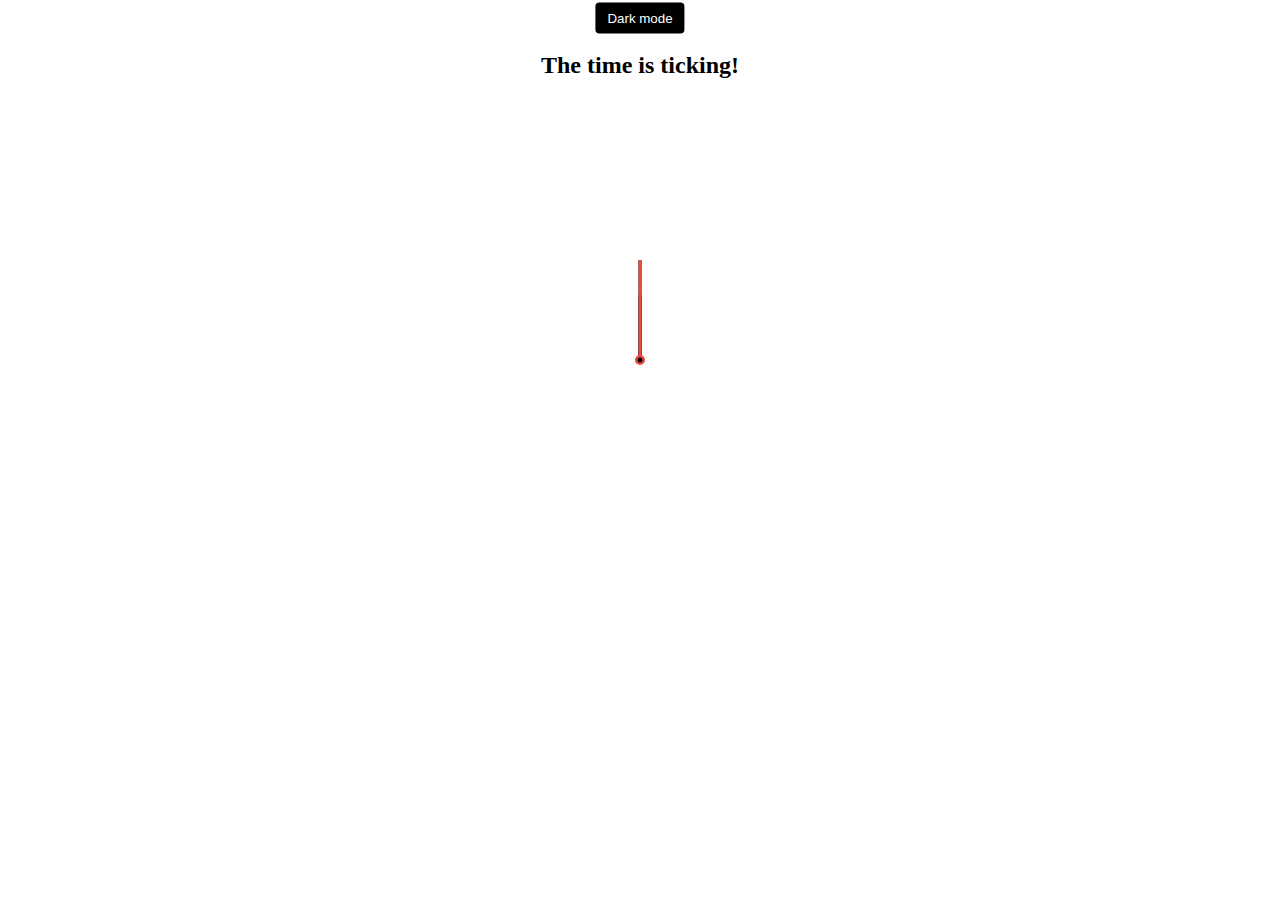
<file: index.html>
<!DOCTYPE html>
<html lang="en">
<head>
    <meta charset="UTF-8">
    <meta name="viewport" content="width=device-width, initial-scale=1.0">
    <link rel="stylesheet" href="style.css">
    <title>My Project incl a clock</title>
</head>
<body class="firstPage">
    <button class="toggle">Dark mode</button>
<div class="containerPageOne">
    <h2>The time is ticking!</h2>
    <h1>Find the first Button</h1>
<button class="firstButton">button</button>
    <section class="clock-container">
     
        <div class="clock">
            <div class="needle hour"></div>
            <div class="needle minute"></div>
            <div class="needle second"></div>
            <div class="center-point"></div>
            <div class="time"></div>
            <div class="date"></div>
            
        </div>
    </section>
</div>
    <script src="script.js"></script>
</body>
</html>
</file>
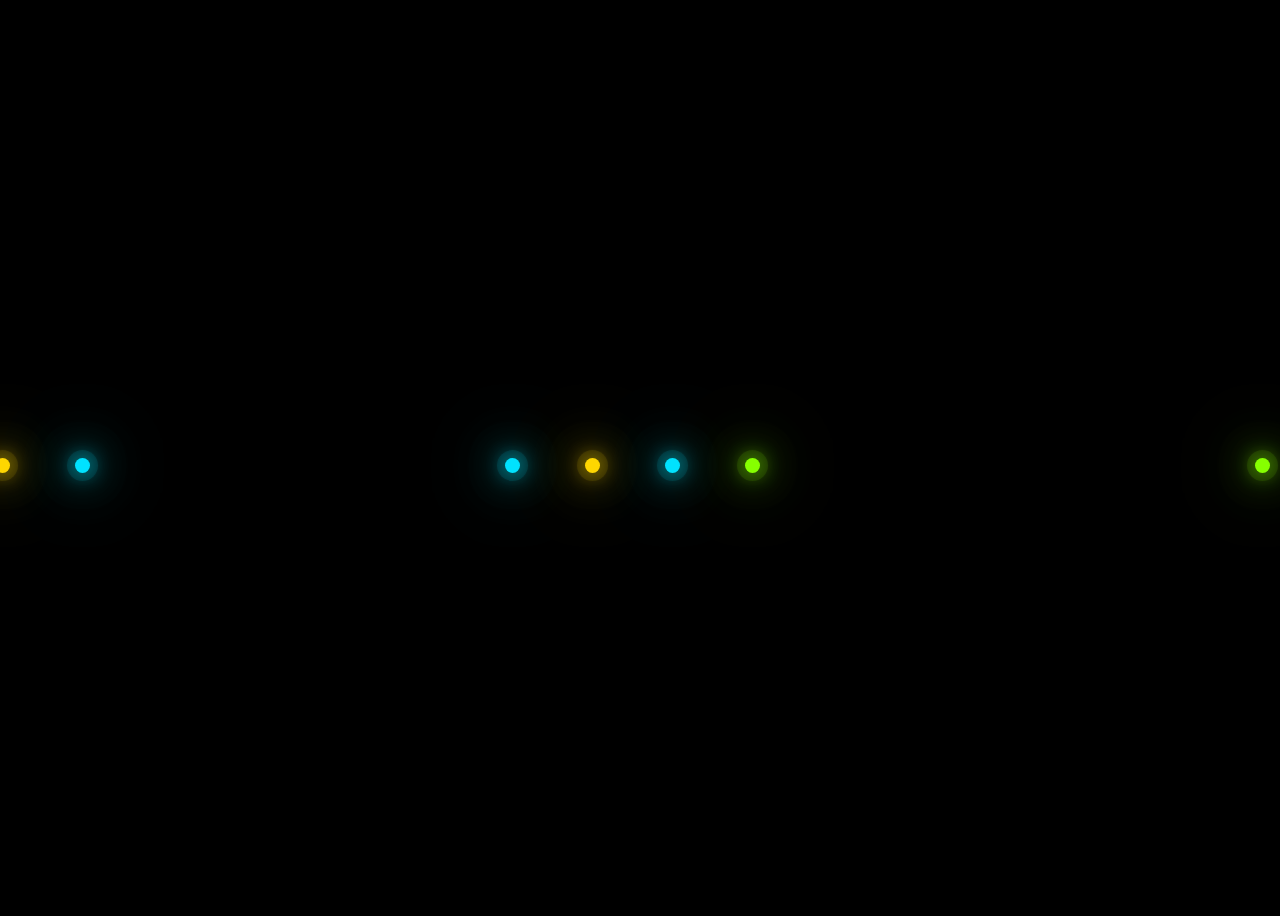
<file: pageThree.html>
<!DOCTYPE html>
<html lang="en">
<head>
    <meta charset="UTF-8">
    <meta name="viewport" content="width=device-width, initial-scale=1.0">
    <link rel="stylesheet" href="style.css">
    <title>Find button Three</title>
</head>
<body class="pageThree">
    <section class="sectionGlowing">
        <div class="glowing">
            <span style="--i:1"></span>
            <span style="--i:2"></span>
            <span style="--i:3"></span>
        </div>
        <div class="glowing">
            <button class="thirdButton" style="--i:3" onclick="window.location.href='pageFour.html'"></button>
            <span style="--i:1"></span>
            <span style="--i:2"></span>
            <span style="--i:3"></span>
        </div>
        <div class="glowing">
            <span style="--i:1"></span>
            <span style="--i:2"></span>
            <span style="--i:3"></span>
        </div>
    </section>
    
    <script src="script.js"></script>
</body>
</html>
</file>
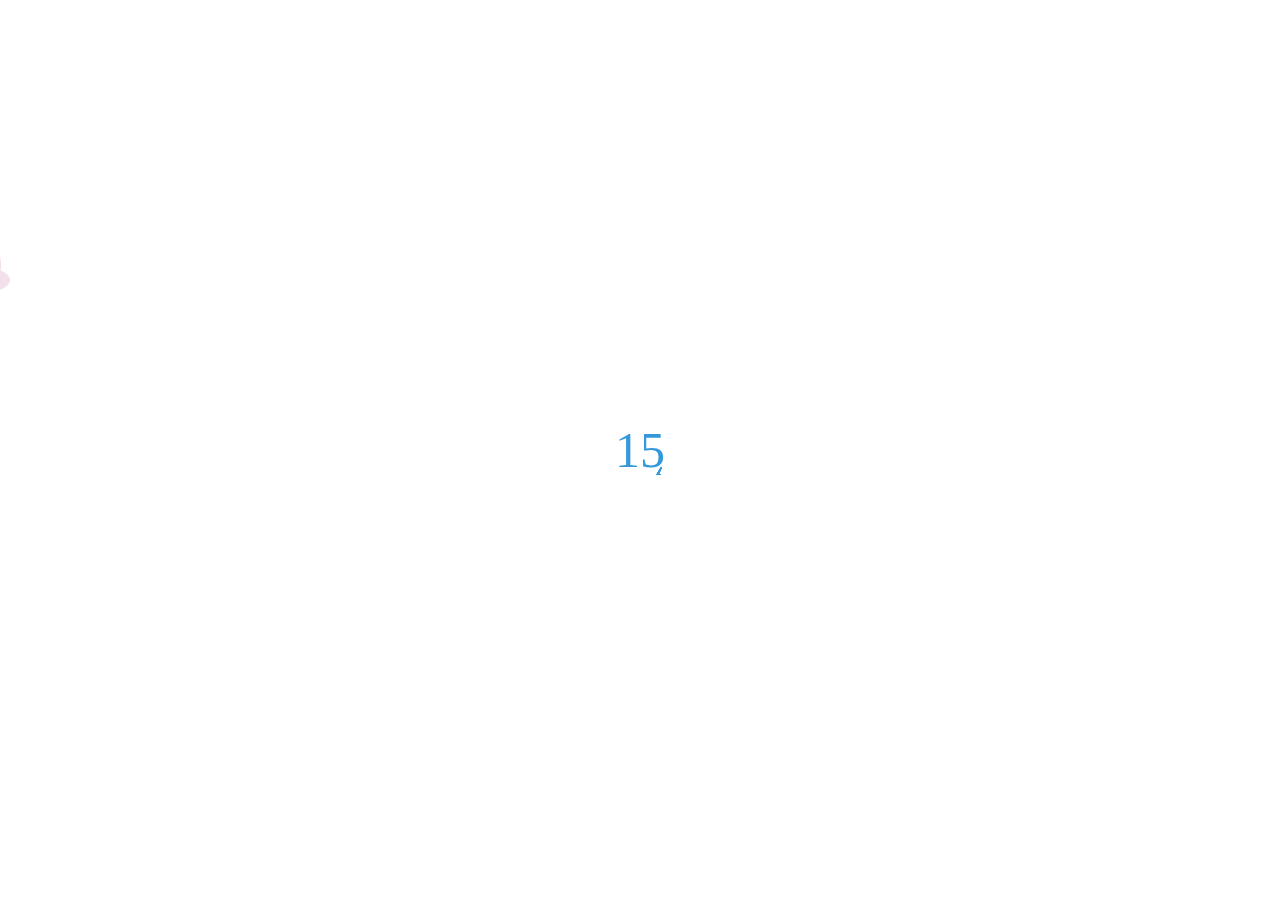
<file: pageTwo.html>
<!DOCTYPE html>
<html lang="en">
<head>
    <meta charset="UTF-8">
    <meta name="viewport" content="width=device-width, initial-scale=1.0">
    <link rel="stylesheet" href="style.css">
    <title>Find button 2</title>
</head>
<body class="secondPage">
    <!-- <h4>Can you find the button...time is ticking!!</h4> -->
 
    <div id="clouds">
        <button class="buttonTwo" type="button" onclick="window.location.href='/pageThree.html'"> 2 </button>
        <div class="cloud nr1"></div>
        <div class="cloud nr2"></div>
        <div class="cloud nr3"></div>
        <div class="cloud nr4"></div>
        <div class="cloud nr5"></div>
    </div>
    <div class="counter">
        <div class="nums">
            <span class="in">15</span>
            <span>14</span>
            <span>13</span>
            <span>12</span>
            <span>11</span>
            <span>10</span>
            <span>9</span>
            <span>8</span>
            <span>7</span>
            <span>6</span>
            <span>5</span>
            <span>4</span>
            <span>3</span>
            <span>2</span>
            <span>1</span>
            <span>0</span>
        </div>
    </div>
    <div class="final">
        <h1>Im good at hiding !</h1>
        <button id="replay">Try Again! </button> 
        <button id="next" onclick="window.location.href='pageThree.html'">I give up...</button>
    </div>
   


    <script src="scriptTwo.js"></script>
</body>
</html>
</file>
<file: style.css>
* {
    box-sizing: border-box;
}
:root {
    --primary-color:#000;
    --secondary-color:#fff;
}
html {
    transition: all 0.5s ease-in;
}
html.dark {
    --primary-color:#fff;
    --secondary-color:#333;
}
html.dark {
background-color:#111;
color:var(--primary-color);
}

h1{
    position:absolute;
    /* left:50%;*/
    transform:translateX(100%);
    animation: scroll-left 10s linear infinite;
    top:10%;
    text-align:center;
    font-size:40px;
    text-transform: uppercase;
    letter-spacing: 2px;
    color:magenta;
    width:100%;

}
@keyframes scroll-left {
0% {transform: translateX(100%); }
100% {transform: translateX(-100%); }
}
h2{
    position:absolute;
    left:50%;
    top:5%;
    animation:blinkingText 1.2s infinite;
    transform:translate(-50%,-50%);
}
@keyframes blinkingText{
    0%{     color: #000;    }
    49%{    color: #000; }
    60%{    color: transparent; }
    99%{    color:transparent;  }
    100%{   color: #000;    }
}
h4{
    font-size:20px;
    margin:5px;
    text-transform:uppercase;
}
.toggle {
    position:absolute;
    transform:translate(-50%,-50%);
    left:50%;
    top:2%;
    cursor: pointer;
    background-color:var(--primary-color);
    color:var(--secondary-color);
    border:0;
    border-radius:4px;
    padding:8px 12px;
    position:absolute;
    
}
.toggle:focus{
    outline:none;
}

.clock-container {
    display:flex;
    flex-direction:column;
    justify-content:space-between;
    align-items:center;
    position:absolute;
    top:40%;
    left:50%;
    transform:translate(-50%,-50%);
}
.clock{
    position:relative;
    width:200px;
    height:200px;
}
.needle{
    background-color:var(--primary-color);
    position:absolute;
    top:50%;
    left:50%;
    height:65px;
    width:3px;
    transform-origin:bottom center;
    transition:all 0.5s ease-in;
}
.needle.hour{
    transform:translate(-50%,-100%) rotate(0deg);
}
.needle.minute{
    transform:translate(-50%,-100%) rotate(0deg);
    height:100px;
}
.needle.second{
    transform:translate(-50%,-100%) rotate(0deg);
    height:100px;
    background-color:#e74c3c;
}
.center-point{
    background-color:#e74c3c;
    width:10px;
    height:10px;
    position:absolute;
    top:50%;
    left:50%;
    transform:translate(-50%,-50%);
    border-radius:50%;
}
.center-point::after{
    content:'';
    background-color:var(--primary-color);
    width:5px;
    height:5px;
    position:absolute;
    top:50%;
    left:50%;
    transform:translate(-50%,-50%);
    border-radius:50%;
}
.time{
    font-size:60px;
    color:#aaa;
    letter-spacing:0.3px;
    text-transform:uppercase;
}
.date .circle{
    background-color:var(--primary-color);
    color:var(--secondary-color);
    border-radius:50%;
    height:18px;
    width:18px;
    display:inline-flex;
    align-items:center;
    justify-content:center;
    line-height:18px;
    transition:all 0.5s ease-in;
    font-size:12px;
}

.firstButton {
    background-color:var(--secondary-color);
    letter-spacing:3px;
    border:none;
    color:white;
    border-radius:50%;
    height:250px;
    width:250px;
}

/* Button Two Cred to https://codepen.io/antonioescudero/pen/zrxGve */
.secondPage{
    background:url('https://images.unsplash.com/photo-1514964420691-1eb9a8232581?ixid=MXwxMjA3fDB8MHxwaG90by1wYWdlfHx8fGVufDB8fHw%3D&ixlib=rb-1.2.1&auto=format&fit=crop&w=634&q=80');
    background-repeat: no-repeat;
    background-size: cover;
    height: 100vh;
}
#clouds{
	padding: 100px 0;
	/* background: #c9dbe9; */
	background:linear-gradient(top, #c9dbe9 0%, #fff 100%);

}
.cloud,
.buttonTwo {
    position: relative; 
	width: 200px; height: 60px;
	background: #fff;
	border-radius: 200px;
}
.cloud:before, .cloud:after,
.buttonTwo:before, .buttonTwo:after {
	content: '';
	position: absolute; 
	background: #fff;
	width: 100px; height: 80px;
	position: absolute; top: -15px; left: 10px;
	border-radius: 100px;
	transform: rotate(30deg);
}
.cloud:after,
.buttonTwo:after {
    width: 120px; 
    height: 120px;
    top: -55px; 
    left: auto; 
    right: 15px;
}
.nr1 {
    animation: moveclouds 15s linear infinite;
}
.nr2 {
	left: 200px;
	transform: scale(0.6);
	opacity: 0.6; 
	animation: moveclouds 25s linear infinite;
}
.nr3 {
    left:-250px;
    top:-200px;
	transform: scale(0.8);
	opacity: 0.8; 
	animation: moveclouds 20s linear infinite;
}
.nr4 {
    left: 470px; 
    top: -250px;
	transform: scale(0.75);
	opacity: 0.75; 
	animation: moveclouds 18s linear infinite;
}
.nr5 {
	left: -150px; top: -150px;
	transform: scale(0.8);
	opacity: 0.8;
	animation: moveclouds 20s linear infinite;
}


.buttonTwo,
.buttonTwo:before,
.buttonTwo:after{
    background-color:rgb(241, 217, 231);
    border-radius:50%;
    border:none;
    color:white;
    position:absolute;
}
.buttonTwo{
    left: -150px; top:250px;
	transform: scale(0.6);
	opacity: 0.8;
    animation: moveclouds 19s linear infinite;
    outline:none;
}
@keyframes moveclouds {
	0% {margin-left: 1000px;}
	100% {margin-left: -1000px;}
}
.counter {
    position:fixed;
    top:50%;
    left:50%;
    transform:translate(-50%, -50%);
    text-align:center;
}
.counter.hide{
    transform:translate(-50%,-50%) scale(0);
    animation:hide .2s ease ease-out;
}
@keyframes hide {
0% {
    transform:translate(-50%,-50%) scale(1);
}
100%{
    transform:translate(-50%,-50%) scale (0);
}
}
.final{
    position:fixed;
    top:50%;
    left:50%;
    transform:translate(-50%, -50%) scale(0);
    text-align:center;
}
.final.show{
        transform:translate(-50%,-50%) scale(1);
    animation:show .2s ease ease-out;
}
@keyframes show {
0% {
    transform:translate(-50%,-50%) scale(0);
}
30%{
     transform:translate(-50%,-50%) scale(1.4);
}
100%{
    transform:translate(-50%,-50%) scale(1);
}
}
.nums{
    color:#3498db;
    font-size:50px;
    position:relative;
    overflow:hidden;
    width:250px;
    height:50px;
}
.nums span{
    position:absolute;
    top:50%;
    left:50%;
    transform:translate(-50%,-50%) rotate(120deg);
    transform-origin:bottom center;
}
.nums span.in{
    transform:translate(-50%,-50%) rotate(0deg);
    animation:goIn 0.5s ease-in-out;
}
.nums span.out{
    animation:goOut 0.5s ease-in-out;
}
@keyframes goIn {
0% {
    transform:translate(-50%,-50%) rotate(120deg);
}
30%{
     transform:translate(-50%,-50%) rotate(-20deg);
}
60%{
    transform:translate(-50%,-50%) rotate(10deg);
}
100%{
    transform:translate(-50%,-50%) rotate(0deg);
}
}
@keyframes goOut {
0% {
    transform:translate(-50%,-50%) rotate(0deg);
}
60%{
    transform:translate(-50%,-50%) rotate(20deg);
}
100%{
    transform:translate(-50%,-50%) rotate(-120deg);
}
}

/* PageThree */
.pageThree{
    display:flex;
    justify-content:center;
    align-items:center;
    width:100%;
    min-height:100vh;
    background:#000;
    overflow:hidden;
}
.sectionGlowing{
    display:flex;
    margin:0px 100px;
    margin-left:500px;
}
.glowing
{
    position:relative;
    width:670px;
    height:670px;
}
.thirdButton
{
    cursor:pointer;
    height:100px;
    width:250px;
    background-color:black;
    border:none;
    margin-top:250px;
}
.glowing span
{
    position:absolute;
    top:calc(80px * var(--i));
    left:calc(80px * var(--i));
    bottom:calc(80px * var(--i));
    right:calc(80px * var(--i));
}
.glowing span:before,
.thirdButton:before{
    content:'';
    position:absolute;
    top:50%;
    left:-8px;
    width:15px;
    height:15px;
    background:#f00;
    border-radius:50%;

}
/* 3n +  */
.glowing span:nth-child(3n + 1):before{
background:rgba(134,255,0,1);
box-shadow:
            0 0 20px rgba(134,255,0,1),
            0 0 40px rgba(134,255,0,1),
            0 0 60px rgba(134,255,0,1),
            0 0 80px rgba(134,255,0,1),
            0 0 0 8px rgba(134,255,0,.1);
}
/* 3n + 1 */
.glowing span:nth-child(3n + 2):before{
background:rgba(255,214,0,1);
box-shadow:
            0 0 20px rgba(255,214,0,1),
            0 0 40px rgba(255,214,0,1),
            0 0 60px rgba(255,214,0,1),
            0 0 80px rgba(255,214,0,1),
            0 0 0 8px rgba(255,214,0,.1);
}
.glowing span:nth-child(3n + 3):before,
.thirdButton:before{
background:rgba(0,226,255,1);
box-shadow:
            0 0 20px rgba(0,226,255,1),
            0 0 40px rgba(0,226,255,1),
            0 0 60px rgba(0,226,255,1),
            0 0 80px rgba(0,226,255,1),
            0 0 0 8px rgba(0,226,255,.1);
}
.glowing span:nth-child(3n + 1){
animation: animate 10s alternate infinite;
}
@keyframes animate
{
    0%
    {
    transform:rotate(0deg);
    }
    100%
    {
        transform:rotate(360deg);
    }

}
.glowing span:nth-child(3n + 2){
animation: animate-reverse 3s alternate infinite;
}
@keyframes animate-reverse
{
    0%
    {
    transform:rotate(360deg);
    }
    100%
    {
        transform:rotate(0deg);
    }

}
.glowing span:nth-child(3n + 3){
animation: animate-reverse 8s alternate infinite;
}
.thirdButton{
animation: animate-button 2s alternate infinite;
}

@keyframes animate-button{
    0%{
        transform:rotate(360deg);
    }
    100%{
        transform:rotate(0deg);
    }
}

/* Page 4 */
.bodyFour{
    background-color:#111;
    display:flex;
    align-items:center;
    justify-content: center;
    height:100vh;
    overflow:hidden;
    margin:0;
}
.container{
    display:flex;
    align-items:center;
    justify-content:center;
    flex-wrap:wrap;
}
.square {
    background-color:#1d1d1d;
    box-shadow:0 0 2px #000;
    height:16px;
    width:16px;
    margin:2px;transition:2s ease;
}
.square:hover {
    transition-duration:0s;
}
.buttonFour {
    background-color:#1d1d1d;
    box-shadow:0 0 2px #000;
    height:16px;
    width:16px;
    margin:2px;transition:2s ease;
}
.buttonFour:hover {
    transition-duration:0s;
}
.buttonFour:focus{
    outline:none;
}

.endOfGame{
 background-color:rgb(117, 72, 122);
}
</file>
